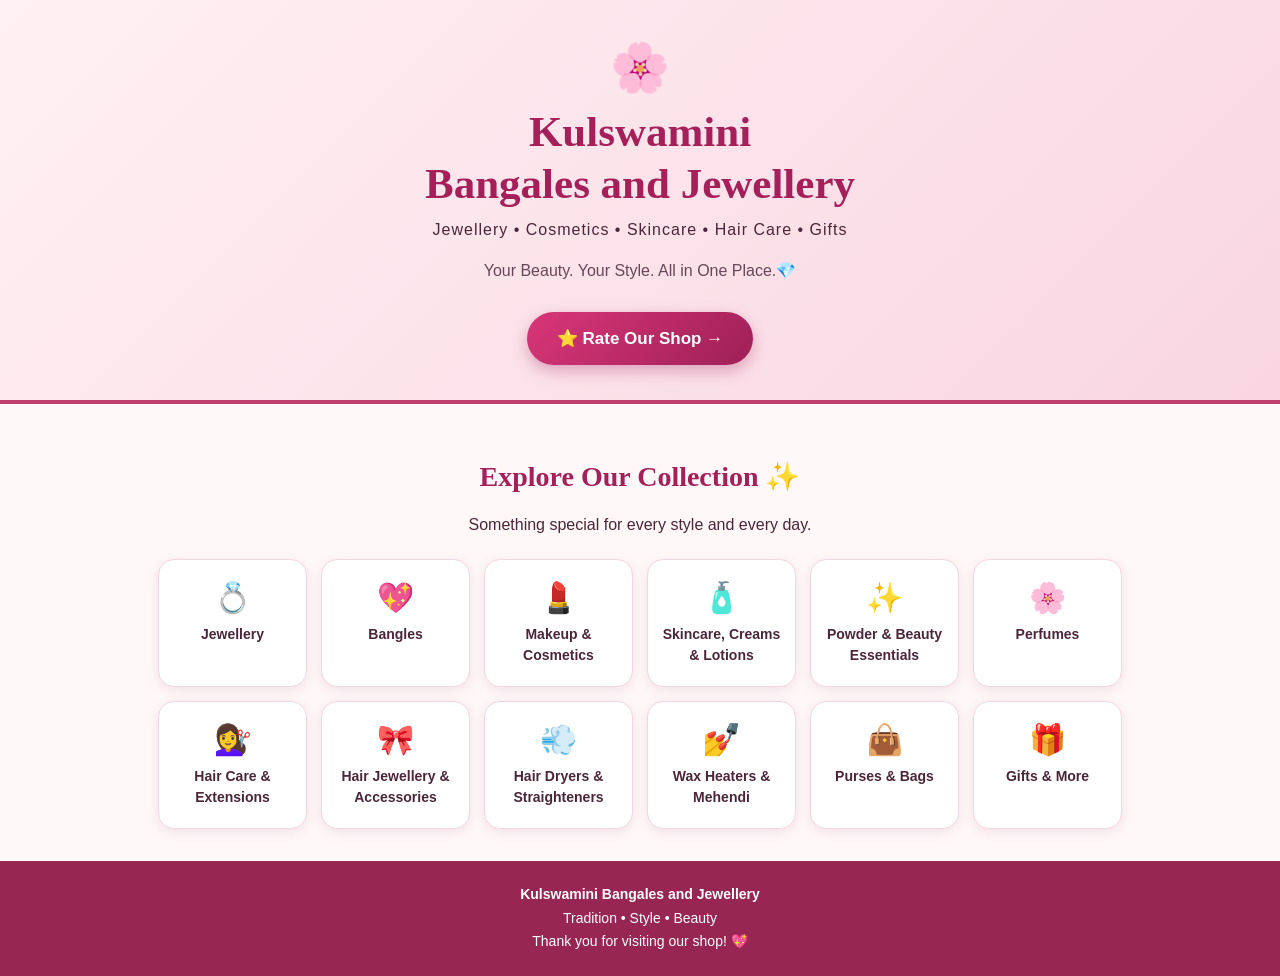
<file: src/main/resources/templates/index.html>
<!DOCTYPE html>
<html lang="en" xmlns:th="http://www.thymeleaf.org">
<head>
    <meta charset="UTF-8">
    <meta name="viewport" content="width=device-width, initial-scale=1.0">

    <title>Kulswamini Bangales and Jewellery</title>

    <style>
        * {
            box-sizing: border-box;
        }

        body {
            margin: 0;
            font-family: Arial, sans-serif;
            background: #fff7f8;
            color: #4c2638;
        }

        .hero {
            padding: 40px 20px 35px;
            text-align: center;
            background: linear-gradient(135deg, #fff0f3, #f9d6e2);
            border-bottom: 4px solid #bd3e70;
        }

        .logo {
            font-size: 48px;
            margin-bottom: 10px;
        }

        .shop-name {
            margin: 0;
            color: #a51f59;
            font-family: Georgia, serif;
            font-size: clamp(29px, 6vw, 43px);
            line-height: 1.2;
        }

        .tagline {
            margin-top: 12px;
            font-size: 16px;
            letter-spacing: 1px;
        }

        .hero-text {
            max-width: 480px;
            margin: 18px auto;
            line-height: 1.7;
            color: #684657;
        }

        .rate-btn {
            display: inline-block;
            margin-top: 10px;
            padding: 16px 30px;
            border-radius: 50px;
            background: linear-gradient(135deg, #d93678, #9e2056);
            color: white;
            font-weight: bold;
            font-size: 17px;
            text-decoration: none;
            box-shadow: 0 6px 16px #dca2ba;
            transition: transform 0.2s;
        }

        .rate-btn:hover {
            transform: translateY(-3px);
        }

        .section {
            max-width: 1000px;
            margin: auto;
            padding: 32px 18px;
            text-align: center;
        }

        .section h2 {
            color: #a51f59;
            font-family: Georgia, serif;
            font-size: 28px;
        }

        .category-grid {
            display: grid;
            grid-template-columns: repeat(auto-fit, minmax(135px, 1fr));
            gap: 14px;
            margin-top: 25px;
        }

        .category {
            padding: 20px 10px;
            border: 1px solid #f2d6e1;
            border-radius: 16px;
            background: white;
            box-shadow: 0 3px 12px #f1e1e7;
        }

        .category span {
            display: block;
            font-size: 30px;
            margin-bottom: 9px;
        }

        .category h3 {
            margin: 0;
            font-size: 14px;
            line-height: 1.5;
        }

     /*   .feedback-section {
            margin: 0 18px 30px;
            padding: 28px 18px;
            border-radius: 20px;
            background: #fff;
            text-align: center;
            box-shadow: 0 5px 18px #f0dce5;
        }

        .feedback-section p {
            line-height: 1.7;
        } */

        footer {
            padding: 22px 15px;
            background: #982653;
            color: white;
            text-align: center;
            font-size: 14px;
            line-height: 1.7;
        }
    </style>
</head>

<body>

<header class="hero">

    <div class="logo">🌸</div>

    <h1 class="shop-name">
        Kulswamini<br>
        Bangales and Jewellery
    </h1>

    <p class="tagline">Jewellery • Cosmetics • Skincare • Hair Care • Gifts</p>

    <p class="hero-text">
      Your Beauty. Your Style. All in One Place.💎 
    </p>

	

	
	
    <a class="rate-btn" th:href="@{/review}">
        ⭐ Rate Our Shop →
    </a>

</header>

<section class="section">

    <h2>Explore Our Collection ✨</h2>

    <p>Something special for every style and every day.</p>

    <div class="category-grid">

        <div class="category">
            <span>💍</span>
            <h3>Jewellery</h3>
        </div>

        <div class="category">
            <span>💖</span>
            <h3>Bangles</h3>
        </div>

        <div class="category">
            <span>💄</span>
            <h3>Makeup & Cosmetics</h3>
        </div>

        <div class="category">
            <span>🧴</span>
            <h3>Skincare, Creams & Lotions</h3>
        </div>

        <div class="category">
            <span>✨</span>
            <h3>Powder & Beauty Essentials</h3>
        </div>

        <div class="category">
            <span>🌸</span>
            <h3>Perfumes</h3>
        </div>

        <div class="category">
            <span>💇‍♀️</span>
            <h3>Hair Care & Extensions</h3>
        </div>

        <div class="category">
            <span>🎀</span>
            <h3>Hair Jewellery & Accessories</h3>
        </div>

        <div class="category">
            <span>💨</span>
            <h3>Hair Dryers & Straighteners</h3>
        </div>

        <div class="category">
            <span>💅</span>
            <h3>Wax Heaters & Mehendi</h3>
        </div>

        <div class="category">
            <span>👜</span>
            <h3>Purses & Bags</h3>
        </div>

        <div class="category">
            <span>🎁</span>
            <h3>Gifts & More</h3>
        </div>

    </div>

</section>

 <!--    <section class="feedback-section">

    <h2>We Value Your Experience 💗</h2>

    <p>
        Your feedback helps us improve and serve you better.
        Thank you for being a part of our journey!
    </p>

    <a class="rate-btn" th:href="@{/review}">
        ⭐ Share Your Feedback
    </a>

</section>  -->

<footer>
    <strong>Kulswamini Bangales and Jewellery</strong>
    <br>
    Tradition • Style • Beauty
    <br>
    Thank you for visiting our shop! 💖
</footer>

</body>
</html>
</file>
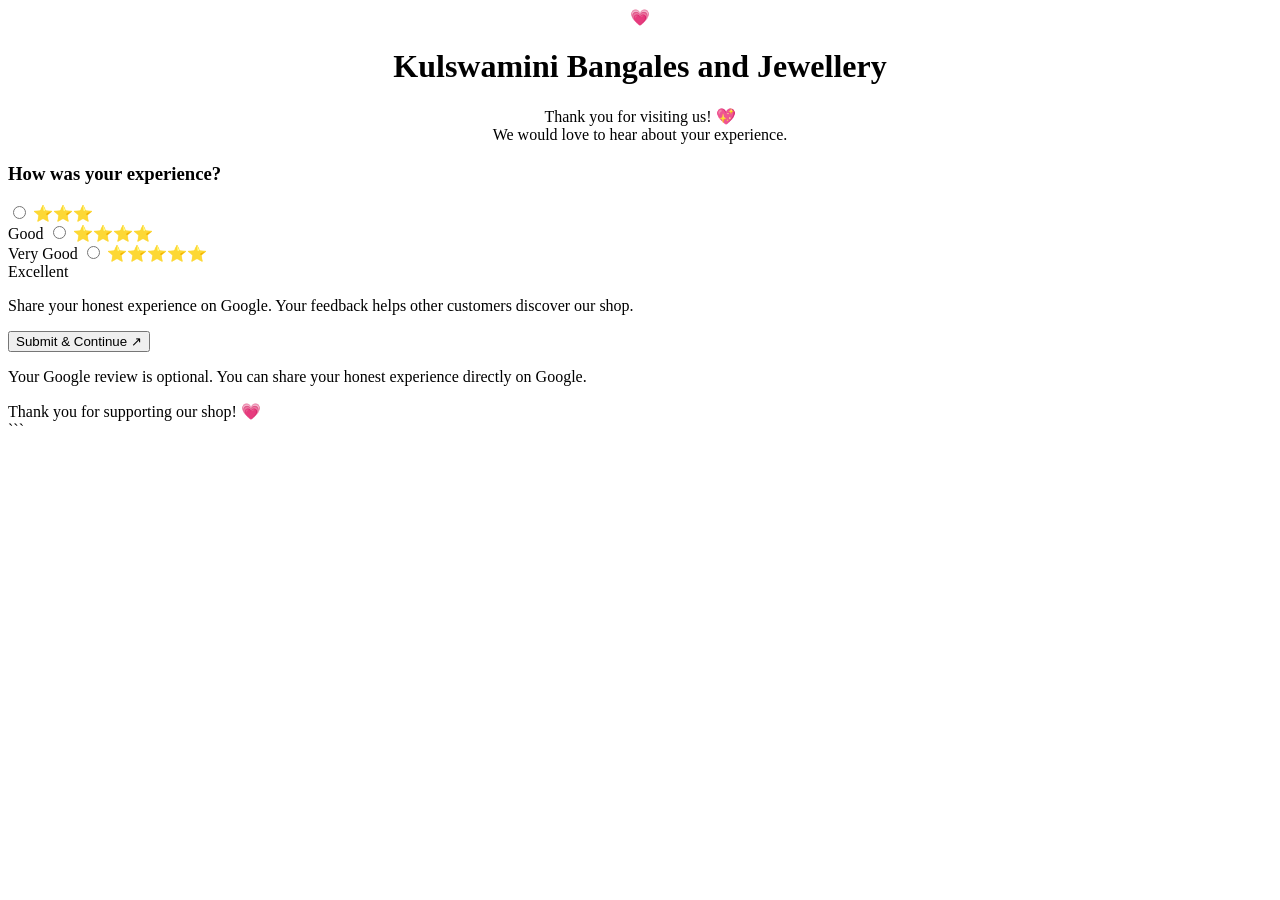
<file: src/main/resources/templates/review.html>
<!DOCTYPE html>
<html lang="en">

<head>
    <meta charset="UTF-8">
    <meta name="viewport" content="width=device-width, initial-scale=1.0">

    <title>Kulswamini Bangales and Jewellery</title>

    	<link rel="stylesheet" th:href="@{/css/style.css}">
	</head>

<body>

    <div class="review-card">

        <div style="text-align: center;">
            <div class="shop-icon">💗</div>

            <h1>Kulswamini Bangales and Jewellery</h1>

            <p class="subtitle">
                Thank you for visiting us! 💖
                <br>
                We would love to hear about your experience.
            </p>
        </div>

        <h3 class="section-title">
            How was your experience?
        </h3>

        <div class="rating-options">

            <label class="rating-option">
                <input type="radio" name="rating" value="3" required>
                <span class="rating-box">
                    ⭐⭐⭐<br>Good
                </span>
            </label>

            <label class="rating-option">
                <input type="radio" name="rating" value="4" required>
                <span class="rating-box">
                    ⭐⭐⭐⭐<br>Very Good
                </span>
            </label>

            <label class="rating-option">
                <input type="radio" name="rating" value="5" required>
                <span class="rating-box">
                    ⭐⭐⭐⭐⭐<br>Excellent
                </span>
            </label>

        </div>

        <p class="subtitle">
            Share your honest experience on Google.
            Your feedback helps other customers discover our shop.
        </p>

        <button type="button" class="review-btn"
            onclick="openGoogleReview()">
            Submit &amp; Continue ↗
        </button>

        <p class="note">
            Your Google review is optional. You can share your
            honest experience directly on Google.
        </p>

        <div class="footer">
            Thank you for supporting our shop! 💗
        </div>

    </div>

    <script>
        function openGoogleReview() {

            const rating = document.querySelector(
                'input[name="rating"]:checked'
            );

            if (!rating) {
                alert("Please select your rating first.");
                return;
            }

            window.location.href =
                "https://share.google/Zqh18FuS0JJtkT4KQ";
        }
    </script>

</body>
</html>
```
</file>
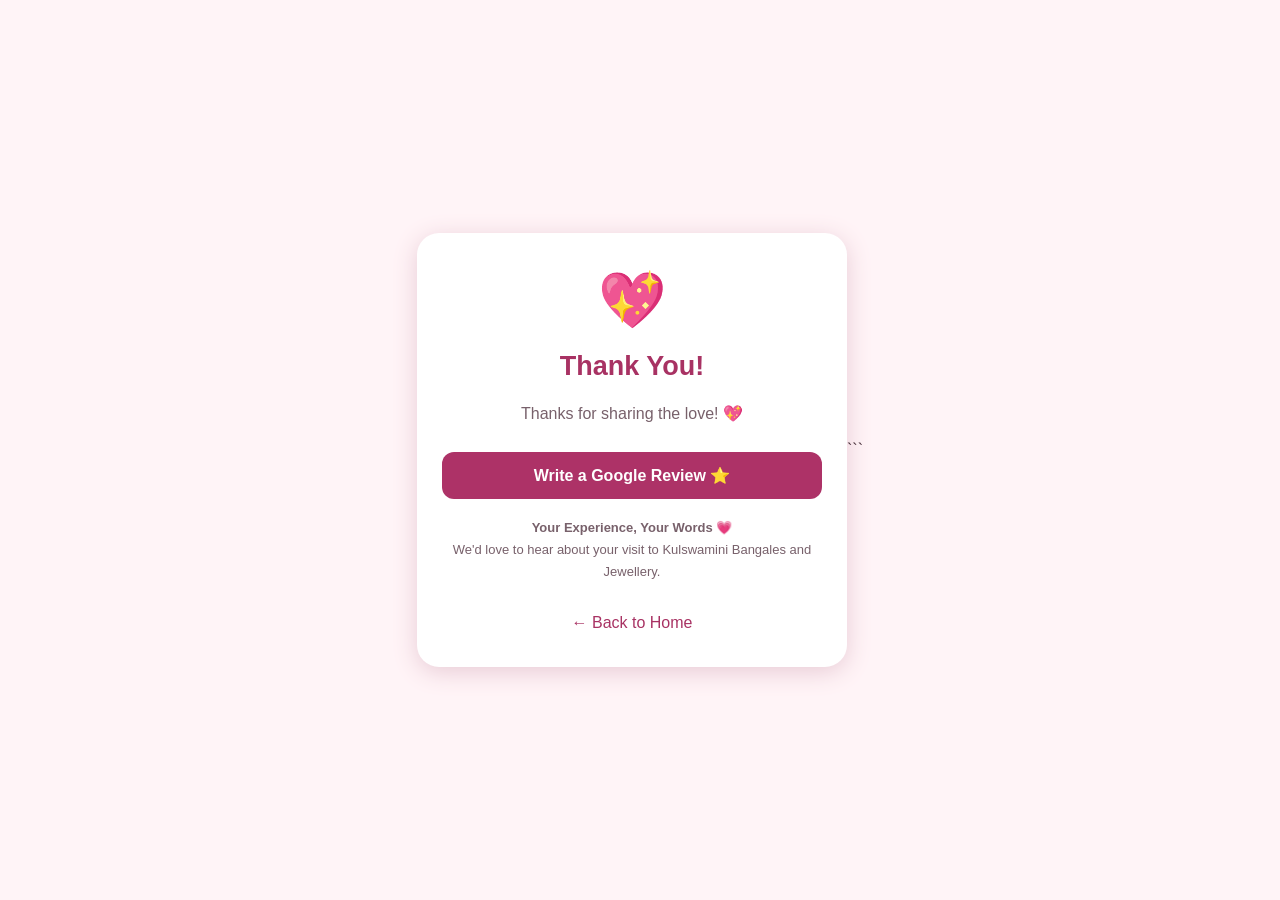
<file: src/main/resources/templates/thank-you.html>
<!DOCTYPE html>
<html lang="en" xmlns:th="http://www.thymeleaf.org">
<head>
    <meta charset="UTF-8">
    <meta name="viewport" content="width=device-width, initial-scale=1.0">

    <title>Thank You - Kulswamini Bangales and Jewellery</title>

    <style>
        * {
            box-sizing: border-box;
        }

        body {
            margin: 0;
            padding: 20px;
            min-height: 100vh;
            display: flex;
            justify-content: center;
            align-items: center;
            font-family: Arial, sans-serif;
            background: #fff4f7;
            color: #49313b;
        }

        .thankyou-card {
            width: 100%;
            max-width: 430px;
            padding: 35px 25px;
            text-align: center;
            background: white;
            border-radius: 22px;
            box-shadow: 0 5px 25px #e8cbd5;
        }

        .heart {
            font-size: 55px;
            margin-bottom: 10px;
        }

        h1 {
            color: #a83263;
            font-size: 27px;
        }

        p {
            color: #78616b;
            font-size: 16px;
            line-height: 1.7;
        }

        .google-btn {
            display: block;
            margin-top: 25px;
            padding: 14px;
            background: #ad3267;
            color: white;
            text-decoration: none;
            font-size: 16px;
            font-weight: bold;
            border-radius: 12px;
        }

        .home-btn {
            display: inline-block;
            margin-top: 18px;
            color: #a83263;
            text-decoration: none;
        }

        .note {
            margin-top: 18px;
            font-size: 13px;
        }
    </style>
</head>

<body>

    <div class="thankyou-card">

        <div class="heart">💖</div>

        <h1>Thank You!</h1>

        

       <p>Thanks for sharing the love! 💖</p>

		
		<a class="google-btn"
		   href="https://share.google/Zqh18FuS0JJtkT4KQ"
		   target="_blank"
		   rel="noopener noreferrer">
		    Write a Google Review ⭐
		</a>

		<p class="note">
			 <strong>Your Experience, Your Words 💗</strong><br>
			We'd love to hear about your visit to Kulswamini Bangales and Jewellery.
		</p>

        <a class="home-btn" th:href="@{/}">
            ← Back to Home
        </a>

    </div>

</body>
</html>
```
</file>
